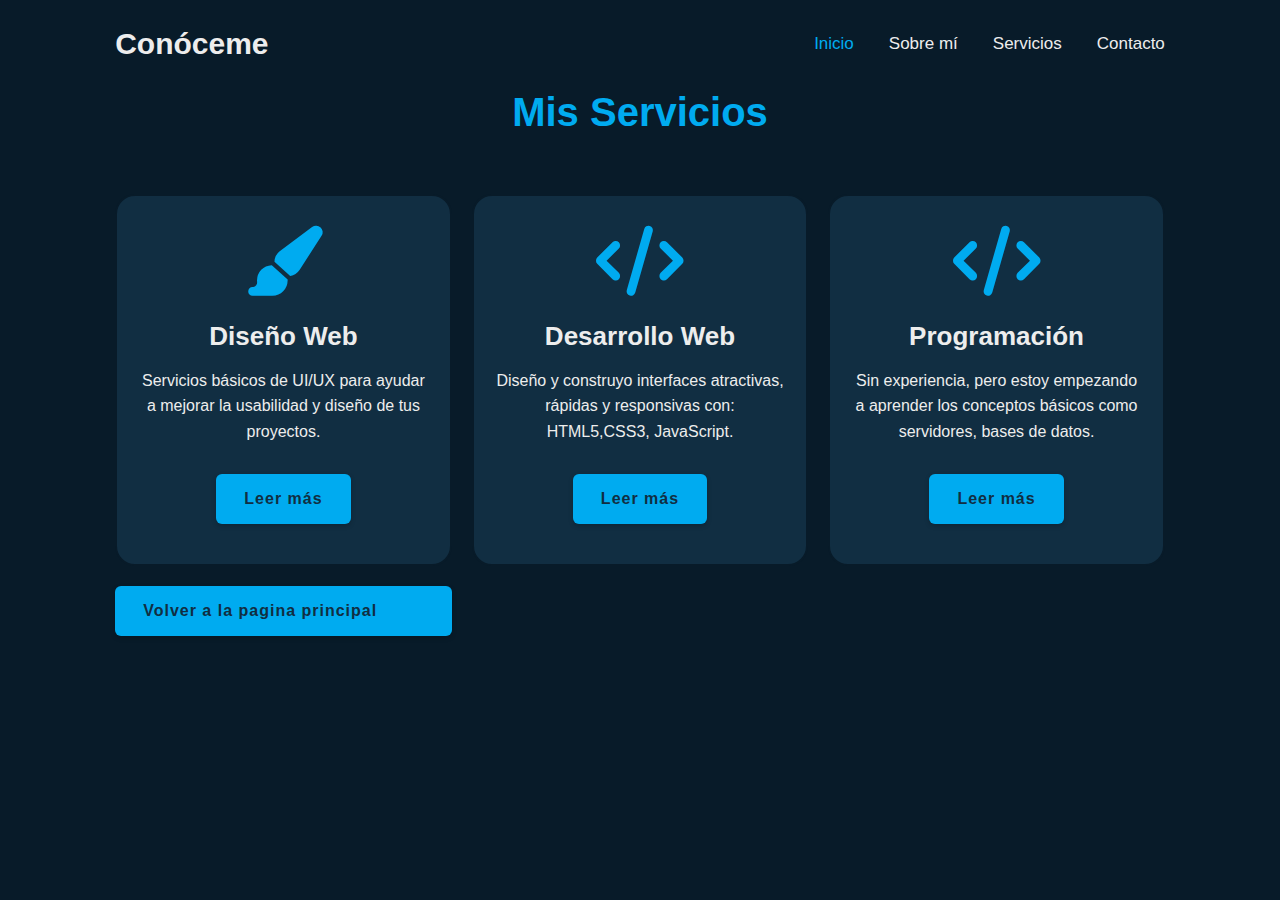
<file: servicios.html>
<!DOCTYPE html>
<html lang="es">
<head>
    <meta charset="UTF-8">
    <meta name="viewport" content="width=device-width, initial-scale=1.0">
    <title>Mi carta de Presentacion</title>
    <link rel="stylesheet" href="css/style.css">
    <link rel="stylesheet" href="https://cdnjs.cloudflare.com/ajax/libs/font-awesome/6.4.0/css/all.min.css">
</head>
<body>
    <!-- Header -->
    <header class="header">
        <h2><a href="#" class="logo">Conóceme</a></h2>
        
        <div class="menu-btn">
            <div class="menu-btn__burger"></div>
        </div>
        
        <nav class="navbar">
            <a href="index.html"class="active">Inicio</a>
            <a href="sobremi.html">Sobre mí</a>
            <a href="servicios.html">Servicios</a>
            <a href="index.html#contact">Contacto</a>
        </nav>
    </header>
            <!-- Sección Servicios -->
     <main>
       <section class="services" id="services">
        <h2 class="heading"><span>Mis Servicios</span></h2>
       
        <div class="services-container">
           
            <div class="service-box">
                <i class="fas fa-paint-brush"></i>
                <h3>Diseño Web</h3>
                <p>Servicios básicos de UI/UX para ayudar a mejorar la usabilidad y diseño de tus proyectos.</p>
                <a href="#" class="btn">Leer más</a>
            </div>
            
            <div class="service-box">
                <i class="fas fa-code"></i>
                <h3>Desarrollo Web</h3>
                <p>Diseño y construyo interfaces atractivas, rápidas y responsivas con: HTML5,CSS3, JavaScript.</p>
                <a href="#" class="btn">Leer más</a>
            </div>
            
            <div class="service-box">
                <i class="fas fa-code"></i>
                <h3>Programación</h3>
                <p>Sin experiencia, pero estoy empezando a aprender los conceptos básicos como servidores, bases de datos.</p>
                <a href="#" class="btn">Leer más</a>
            </div>
             <a  href="index.html"class="btn">Volver a la pagina principal</a>
        </div>
      </section>
    </main>
    
</body>
</html>
</file>
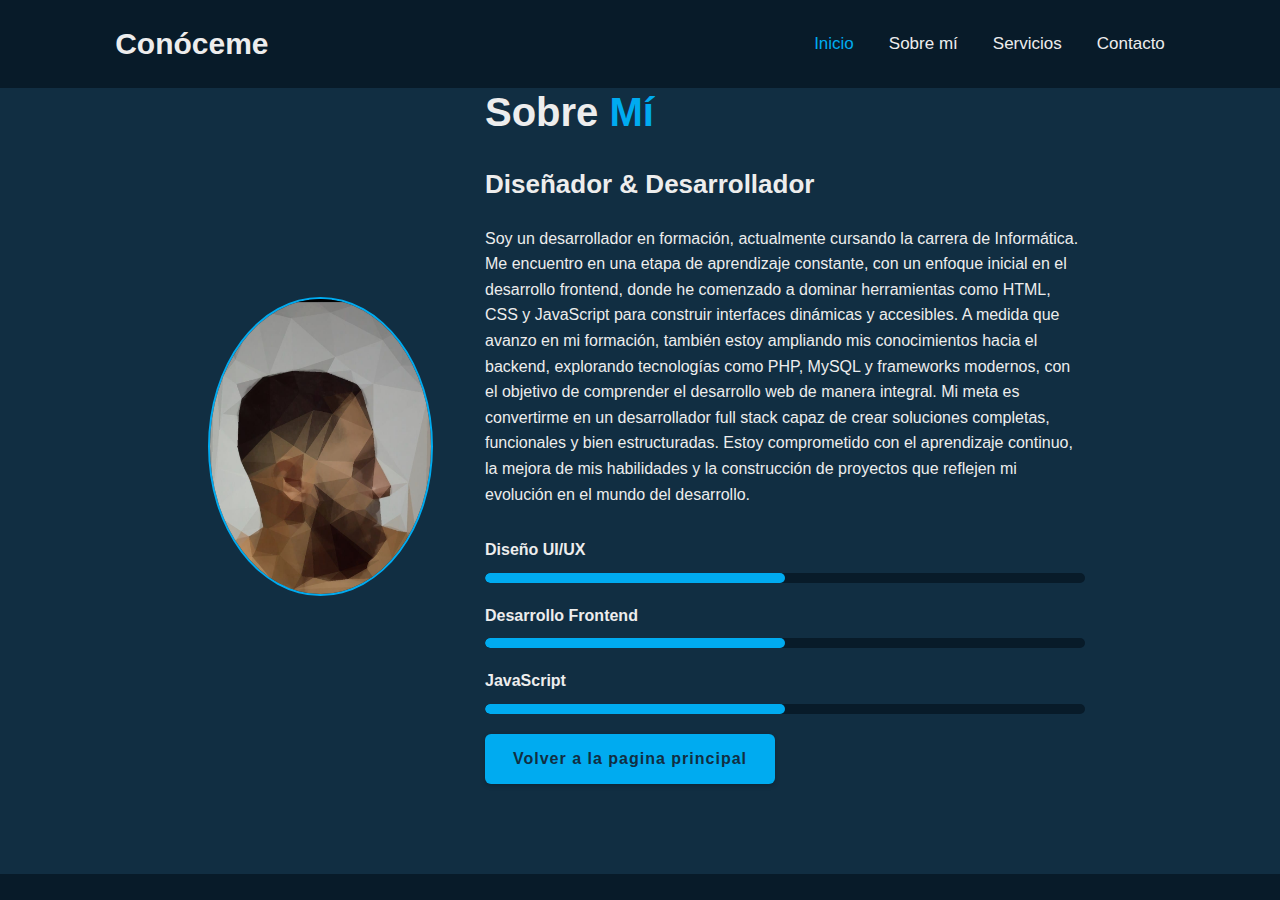
<file: sobremi.html>
<!DOCTYPE html>
<html lang="en">
<head>
    <meta charset="UTF-8">
    <meta name="viewport" content="width=device-width, initial-scale=1.0">
    <title>Mi carta de Presentacion</title>
    <link rel="stylesheet" href="css/style.css">
    <link rel="stylesheet" href="https://cdnjs.cloudflare.com/ajax/libs/font-awesome/6.4.0/css/all.min.css">
</head>
<body>
    <!-- Header -->
    <header class="header">
        <h2><a href="#" class="logo">Conóceme</a></h2>
        
        <div class="menu-btn">
            <div class="menu-btn__burger"></div>
        </div>
        
        <nav class="navbar">
            <a href="index.html"class="active">Inicio</a>
            <a href="sobremi.html">Sobre mí</a>
            <a href="servicios.html">Servicios</a>
            <a href="index.html#contact">Contacto</a>
        </nav>
    </header>
    <main>
        
    <!-- Sección About -->
    <section class="about" id="about">
        <div class="about-img">
            <img src="img/avatar2.jpg" alt="Sobre mí">
        </div>
        
        <div class="about-content">
            <h2 class="heading">Sobre <span>Mí</span></h2>
            <h3>Diseñador & Desarrollador</h3>
            <p>Soy un desarrollador en formación, actualmente cursando la carrera de Informática. Me encuentro en una etapa de aprendizaje constante, con un enfoque inicial en el desarrollo frontend, donde he comenzado a dominar herramientas como HTML, CSS y JavaScript para construir interfaces dinámicas y accesibles. A medida que avanzo en mi formación, también estoy ampliando mis conocimientos hacia el backend, explorando tecnologías como PHP, MySQL y frameworks modernos, con el objetivo de comprender el desarrollo web de manera integral.

Mi meta es convertirme en un desarrollador full stack capaz de crear soluciones completas, funcionales y bien estructuradas. Estoy comprometido con el aprendizaje continuo, la mejora de mis habilidades y la construcción de proyectos que reflejen mi evolución en el mundo del desarrollo.</p>
            <div class="skills">
                <div class="skill">
                    <h4>Diseño UI/UX</h4>
                    <div class="progress-bar">
                        <div class="progress" style="width: 50%"></div>
                    </div>
                </div>
                <div class="skill">
                    <h4>Desarrollo Frontend</h4>
                    <div class="progress-bar">
                        <div class="progress" style="width: 50%"></div>
                    </div>
                </div>
                <div class="skill">
                    <h4>JavaScript</h4>
                    <div class="progress-bar">
                        <div class="progress" style="width: 50%"></div>
                    </div>
                </div>
                <a  href="index.html"class="btn">Volver a la pagina principal</a>
            </div>
        </div>
    </section>
    </main>
    
</body>
</html>
</file>
<file: css/style.css>
/* Variables CSS */
:root {
    --bg-color: #081b29;
    --second-bg-color: #112e42;
    --text-color: #ededed;
    --main-color: #00abf0;
    --hover-color: rgba(0, 171, 240, 0.2);
}

/* Reset y estilos base */
* {
    margin: 0;
    padding: 0;
    box-sizing: border-box;
    text-decoration: none;
    border: none;
    outline: none;
    scroll-behavior: smooth;
    font-family: 'Poppins', sans-serif;
}

html {
    font-size: 62.5%;
    overflow-x: hidden;
}

body {
    background: var(--bg-color);
    color: var(--text-color);
    line-height: 1.6;
}

/* Header */
.header {
    position: fixed;
    top: 0;
    left: 0;
    width: 100%;
    padding: 2rem 9%;
    background: var(--bg-color);
    display: flex;
    justify-content: space-between;
    align-items: center;
    z-index: 100;
    transition: all 0.3s ease;
}

.header.sticky {
    background: var(--bg-color);
    box-shadow: 0 0.1rem 1rem rgba(0, 0, 0, 0.2);
}

.logo {
    font-size: 3rem;
    color: var(--text-color);
    font-weight: 600;
}

.navbar {
    display: flex;
    gap: 3.5rem;
}

.navbar a {
    font-size: 1.7rem;
    color: var(--text-color);
    font-weight: 500;
    transition: all 0.3s ease;
}

.navbar a:hover,
.navbar a.active {
    color: var(--main-color);
}

.menu-btn {
    display: none;
    width: 3rem;
    height: 3rem;
    cursor: pointer;
    z-index: 101;
    position: relative;
}

.menu-btn__burger {
    width: 100%;
    height: 0.3rem;
    background: var(--text-color);
    border-radius: 0.5rem;
    transition: all 0.3s ease;
}

.menu-btn__burger::before,
.menu-btn__burger::after {
    content: '';
    position: absolute;
    width: 100%;
    height: 0.3rem;
    background: var(--text-color);
    border-radius: 0.5rem;
    transition: all 0.3s ease;
}

.menu-btn__burger::before {
    transform: translateY(-0.8rem);
}

.menu-btn__burger::after {
    transform: translateY(0.8rem);
}

/* Animación del menú hamburguesa */
.menu-btn.open .menu-btn__burger {
    transform: translateX(-5rem);
    background: transparent;
}

.menu-btn.open .menu-btn__burger::before {
    transform: rotate(45deg) translate(3.5rem, -3.5rem);
}

.menu-btn.open .menu-btn__burger::after {
    transform: rotate(-45deg) translate(3.5rem, 3.5rem);
}

/* Sección Home */
.home {
    min-height: 100vh;
    display: flex;
    align-items: center;
    padding: 9rem 9% 2rem;
    justify-content: space-between;
    gap: 4rem;
}

.home-content {
    max-width: 60rem;
    z-index: 99;
    flex: 1;
}

.home-content h1 {
    font-size: 5.6rem;
    font-weight: 700;
    line-height: 1.3;
    margin-bottom: 2rem;
}

.home-content p {
    font-size: 1.6rem;
    margin: 2rem 0 4rem;
    max-width: 100%;
    line-height: 1.6;
}

.social-media {
    display: flex;
    gap: 2rem;
    margin-bottom: 3rem;
}

.social-media a {
    display: inline-flex;
    justify-content: center;
    align-items: center;
    width: 4rem;
    height: 4rem;
    background: transparent;
    border: 0.2rem solid var(--main-color);
    border-radius: 50%;
    font-size: 2rem;
    color: var(--main-color);
    transition: all 0.5s ease;
}

.social-media a:hover {
    background: var(--main-color);
    color: var(--second-bg-color);
    box-shadow: 0 0 1rem var(--main-color);
}

.btn {
    display: inline-block;
    padding: 1.2rem 2.8rem;
    background: var(--main-color);
    border-radius: 0.6rem;
    box-shadow: 0 0.2rem 0.5rem rgba(0, 0, 0, 0.2);
    font-size: 1.6rem;
    color: var(--second-bg-color);
    letter-spacing: 0.1rem;
    font-weight: 600;
    transition: all 0.5s ease;
}

.btn:hover {
    box-shadow: 0 0 1rem var(--main-color);
    transform: translateY(-0.3rem);
}

.home-img {
    position: relative;
    width: 35rem;
    height: 35rem;
    flex-shrink: 0;
    display: flex;
    justify-content: center;
    align-items: center;
}

.home-img .glowing-circle {
    position: relative;
    width: 100%;
    height: 100%;
    border-radius: 50%;
    display: flex;
    justify-content: center;
    align-items: center;
}

.home-img .glowing-circle::after {
    content: '';
    position: absolute;
    width: 110%;
    height: 110%;
    background: var(--second-bg-color);
    border-radius: 50%;
    z-index: -1;
}

.glowing-circle span {
    position: absolute;
    width: 100%;
    height: 100%;
    background: linear-gradient(var(--main-color), var(--second-bg-color));
    border-radius: 50%;
    animation: rotate 4s linear infinite;
    z-index: -2;
}

.glowing-circle span:nth-child(1) {
    filter: blur(1rem);
}

.glowing-circle .image {
    position: relative;
    width: 94%;
    height: 94%;
    border-radius: 50%;
    overflow: hidden;
}

.image img {
    position: absolute;
    top: 0;
    left: 0;
    width: 100%;
    height: 100%;
    object-fit: cover;
}

/* Sección About */
.about {
    display: flex;
    justify-content: center;
    align-items: center;
    gap: 4rem;
    background: var(--second-bg-color);
    padding: 8rem 9% 6rem;
}

.about-img {
    position: relative;
    width: 25rem;
    height: 25rem;
    border-radius: 50%;
    display: flex;
    justify-content: center;
    align-items: center;
    flex-shrink: 0;
}

.about-img img {
    width: 90%;
    border-radius: 50%;
    border: 0.2rem solid var(--main-color);
}

.about-content {
    max-width: 60rem;
}

.about-content h2 {
    font-size: 4rem;
    margin-bottom: 2rem;
    text-align: left;
}

.about-content h2 span {
    color: var(--main-color);
}

.about-content h3 {
    font-size: 2.6rem;
    margin-bottom: 2rem;
}

.about-content p {
    font-size: 1.6rem;
    margin: 2rem 0 3rem;
}

.skills {
    width: 100%;
    margin: 3rem 0;
}

.skill {
    margin-bottom: 2rem;
}

.skill h4 {
    font-size: 1.6rem;
    margin-bottom: 1rem;
}

.progress-bar {
    width: 100%;
    height: 1rem;
    background: var(--bg-color);
    border-radius: 0.5rem;
    overflow: hidden;
}

.progress {
    height: 100%;
    background: var(--main-color);
    border-radius: 0.5rem;
    transition: width 1.5s ease;
}
.botonvolverainicio {
    display: inline-block;
    padding: 1.2rem 2.8rem;
    background: var(--main-color);
    border-radius: 0.6rem;
    box-shadow: 0 0.2rem 0.5rem rgba(0, 0, 0, 0.2);
    font-size: 1.6rem;
    color: var(--second-bg-color);
    letter-spacing: 0.1rem;
    font-weight: 600;
    transition: all 0.5s ease; }

.botonvolverainicio:hover {
    box-shadow: 0 0 1rem var(--main-color);
    transform: translateY(-0.3rem);
}

/* Sección Servicios */
.services {
    padding: 8rem 9% 6rem;
}

.services h2 {
    text-align: center;
    font-size: 4rem;
    margin-bottom: 5rem;
}

.services h2 span {
    color: var(--main-color);
}

.services-container {
    display: grid;
    grid-template-columns: repeat(auto-fit, minmax(30rem, 1fr));
    gap: 2rem;
}

.service-box {
    background: var(--second-bg-color);
    padding: 3rem 2rem 4rem;
    border-radius: 2rem;
    text-align: center;
    border: 0.2rem solid var(--bg-color);
    transition: all 0.5s ease;
}

.service-box:hover {
    border-color: var(--main-color);
    transform: scale(1.02);
}

.service-box i {
    font-size: 7rem;
    color: var(--main-color);
    margin-bottom: 2rem;
}

.service-box h3 {
    font-size: 2.6rem;
    margin-bottom: 1rem;
}

.service-box p {
    font-size: 1.6rem;
    margin: 1rem 0 3rem;
}

/* Sección Portafolio */
.portfolio {
    background: var(--second-bg-color);
    padding: 8rem 9% 6rem;
}

.portfolio h2 {
    text-align: center;
    font-size: 4rem;
    margin-bottom: 5rem;
}

.portfolio h2 span {
    color: var(--main-color);
}

.portfolio-container {
    display: grid;
    grid-template-columns: repeat(auto-fit, minmax(30rem, 1fr));
    gap: 2.5rem;
}

.portfolio-box {
    position: relative;
    border-radius: 2rem;
    box-shadow: 0 0 1rem var(--bg-color);
    overflow: hidden;
    height: 25rem;
    transition: all 0.5s ease;
}

.portfolio-box img {
    width: 100%;
    height: 100%;
    object-fit: cover;
    transition: all 0.5s ease;
}

.portfolio-box:hover img {
    transform: scale(1.1);
}

.portfolio-layer {
    position: absolute;
    bottom: 0;
    left: 0;
    width: 100%;
    height: 100%;
    background: linear-gradient(rgba(0, 0, 0, 0.1), var(--main-color));
    display: flex;
    justify-content: center;
    align-items: center;
    flex-direction: column;
    text-align: center;
    padding: 0 4rem;
    transform: translateY(100%);
    transition: all 0.5s ease;
}

.portfolio-box:hover .portfolio-layer {
    transform: translateY(0);
}

.portfolio-layer h4 {
    font-size: 3rem;
    margin-bottom: 1rem;
}

.portfolio-layer p {
    font-size: 1.6rem;
    margin: 0.3rem 0 1rem;
}

.portfolio-layer a {
    display: inline-flex;
    justify-content: center;
    align-items: center;
    width: 5rem;
    height: 5rem;
    background: var(--text-color);
    border-radius: 50%;
    transition: all 0.3s ease;
}

.portfolio-layer a:hover {
    transform: scale(1.1);
}

.portfolio-layer a i {
    font-size: 2rem;
    color: var(--second-bg-color);
}

/* Sección Contacto */
.contact {
    padding: 8rem 9% 6rem;
}

.contact h2 {
    text-align: center;
    font-size: 4rem;
    margin-bottom: 5rem;
}

.contact h2 span {
    color: var(--main-color);
}

.contact form {
    max-width: 70rem;
    margin: 1rem auto;
    text-align: center;
}

.contact form .input-box {
    display: flex;
    justify-content: space-between;
    flex-wrap: wrap;
    gap: 1.5rem;
}

.contact form .input-box input,
.contact form textarea {
    width: 100%;
    padding: 1.5rem;
    font-size: 1.6rem;
    color: var(--text-color);
    background: var(--second-bg-color);
    border-radius: 0.8rem;
    margin: 0.7rem 0;
    border: 0.2rem solid var(--bg-color);
    transition: all 0.3s ease;
}

.contact form .input-box input:focus,
.contact form textarea:focus {
    border-color: var(--main-color);
}

.contact form .input-box input {
    flex: 1 1 calc(50% - 1.5rem);
}

.contact form textarea {
    resize: none;
    min-height: 15rem;
}

.contact form button {
    margin-top: 2rem;
    cursor: pointer;
}

/* Footer */
.footer {
    display: flex;
    justify-content: space-between;
    align-items: center;
    flex-wrap: wrap;
    padding: 2rem 9%;
    background: var(--second-bg-color);
}

.footer-text p {
    font-size: 1.6rem;
}

.footer-iconTop a {
    display: inline-flex;
    justify-content: center;
    align-items: center;
    padding: 0.8rem;
    background: var(--main-color);
    border-radius: 0.8rem;
    transition: all 0.5s ease;
}

.footer-iconTop a:hover {
    box-shadow: 0 0 1rem var(--main-color);
    transform: translateY(-0.3rem);
}

.footer-iconTop a i {
    font-size: 2.4rem;
    color: var(--second-bg-color);
}

/* Preloader */
.preloader {
    position: fixed;
    top: 0;
    left: 0;
    width: 100%;
    height: 100%;
    background: var(--bg-color);
    display: flex;
    justify-content: center;
    align-items: center;
    z-index: 9999;
    transition: opacity 0.5s, visibility 0.5s;
}

.preloader.hidden {
    opacity: 0;
    visibility: hidden;
}

.loader {
    width: 5rem;
    height: 5rem;
    border: 0.3rem solid var(--main-color);
    border-top-color: transparent;
    border-radius: 50%;
    animation: spin 1s linear infinite;
}

/* Cursor personalizado */
.cursor {
    position: fixed;
    width: 2rem;
    height: 2rem;
    border-radius: 50%;
    background: var(--main-color);
    transform: translate(-50%, -50%);
    pointer-events: none;
    mix-blend-mode: difference;
    z-index: 999;
    transition: transform 0.1s;
}

.cursor.hovered {
    transform: translate(-50%, -50%) scale(1.5);
    background: var(--text-color);
}

/* Animaciones */
@keyframes rotate {
    0% {
        transform: rotate(0deg);
    }
    100% {
        transform: rotate(360deg);
    }
}

@keyframes spin {
    0% {
        transform: rotate(0deg);
    }
    100% {
        transform: rotate(360deg);
    }
}

/* Media Queries */
@media (max-width: 1200px) {
    html {
        font-size: 55%;
    }
    
    .home,
    .about,
    .services,
    .portfolio,
    .contact {
        padding: 8rem 4% 6rem;
    }
    
    .home-content {
        max-width: 50rem;
    }
}

@media (max-width: 991px) {
    .header {
        padding: 2rem 4%;
    }
    
    section {
        padding: 8rem 4% 6rem;
    }
    
    .home {
        padding: 9rem 4% 6rem;
    }
    
    .footer {
        padding: 2rem 4%;
    }
}

@media (max-width: 768px) {
    .menu-btn {
        display: block;
    }
    
    .navbar {
        position: fixed;
        top: 0;
        left: -100%;
        width: 100%;
        height: 100vh;
        background: var(--bg-color);
        display: flex;
        flex-direction: column;
        justify-content: center;
        align-items: center;
        transition: all 0.5s ease;
        z-index: 100;
    }
    
    .navbar.active {
        left: 0;
    }
    
    .navbar a {
        font-size: 2.5rem;
        margin: 1.5rem 0;
        display: block;
    }
    
    .home {
        flex-direction: column;
        text-align: center;
        padding-top: 12rem;
        height: auto;
        min-height: 100vh;
        gap: 3rem;
    }
    
    .home-content {
        order: 2;
        max-width: 100%;
        margin-bottom: 3rem;
    }
    
    .home-content p {
        padding: 0;
        margin: 2rem auto 3rem;
    }
    
    .home-img {
        width: 70vw;
        height: 70vw;
        margin-bottom: 4rem;
    }
    
    .home-img .glowing-circle::after {
        width: 100%;
        height: 100%;
    }
    
    .home-img .image {
        width: 90%;
        height: 90%;
    }
    
    .about {
        flex-direction: column-reverse;
        gap: 3rem;
    }
    
    .about-content,
    .about-content p {
        text-align: center;
    }
    
    .about-img {
        margin-bottom: 3rem;
    }
    
    .services-container,
    .portfolio-container {
        grid-template-columns: 1fr;
    }
    
    .contact form .input-box input {
        flex: 1 1 100%;
    }
    
    body.no-scroll {
        overflow: hidden;
    }
}

@media (max-width: 520px) {
    html {
        font-size: 50%;
    }
    
    .home-content h1 {
        font-size: 4.5rem;
    }
    
    .footer {
        flex-direction: column-reverse;
        text-align: center;
        gap: 1.5rem;
    }
    
    .footer p {
        margin-top: 0;
    }
    
    :root {
        --text-color: #f0f0f0;
    }
}
</file>
